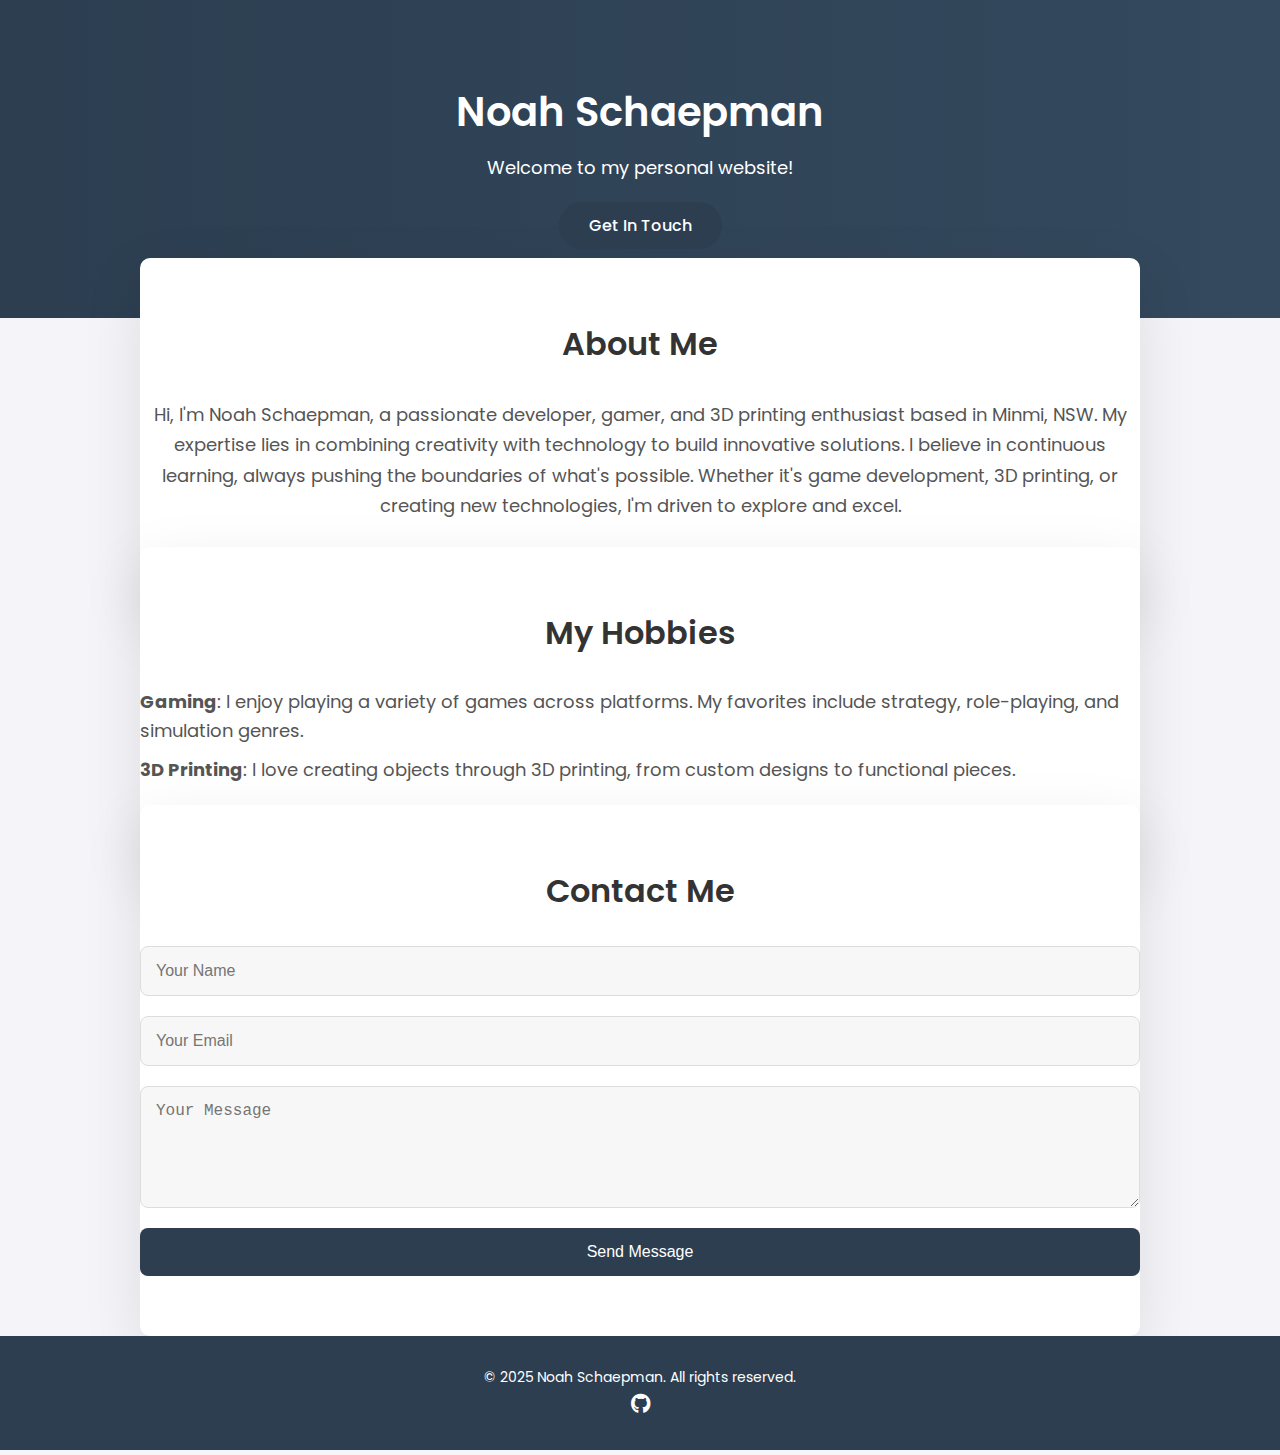
<file: index.html>
<!DOCTYPE html>
<html lang="en">
<head>
  <meta charset="UTF-8">
  <meta name="viewport" content="width=device-width, initial-scale=1.0">
  <title>Noah Schaepman - Personal Website</title>
  <link href="https://fonts.googleapis.com/css2?family=Poppins:wght@400;500;600&display=swap" rel="stylesheet">
  <link rel="stylesheet" href="https://cdnjs.cloudflare.com/ajax/libs/font-awesome/5.15.3/css/all.min.css">
  <style>
    * {
      margin: 0;
      padding: 0;
      box-sizing: border-box;
    }

    body {
      font-family: 'Poppins', sans-serif;
      background-color: #f4f4f9;
      color: #333;
      line-height: 1.6;
    }

    header {
      background: linear-gradient(90deg, #2c3e50, #34495e);
      color: #fff;
      text-align: center;
      padding: 80px 0;
    }

    header h1 {
      font-size: 40px;
      font-weight: 600;
      margin-bottom: 10px;
    }

    header p {
      font-size: 18px;
      font-weight: 400;
      margin-bottom: 30px;
    }

    section {
      padding: 60px 0;
      max-width: 1000px;
      margin: 0 auto;
      background-color: #fff;
      border-radius: 10px;
      box-shadow: 0 20px 60px rgba(0, 0, 0, 0.1);
      margin-top: -60px;
    }

    h2 {
      text-align: center;
      font-size: 32px;
      font-weight: 600;
      margin-bottom: 30px;
    }

    .content p {
      font-size: 18px;
      color: #555;
      margin-bottom: 25px;
      text-align: center;
      line-height: 1.7;
    }

    .content ul {
      list-style-type: none;
      margin: 20px 0;
      padding: 0;
    }

    .content ul li {
      font-size: 18px;
      color: #555;
      margin: 10px 0;
    }

    .button {
      background-color: #2c3e50;
      color: #fff;
      padding: 12px 30px;
      text-decoration: none;
      border-radius: 30px;
      font-weight: 500;
      transition: background-color 0.3s;
    }

    .button:hover {
      background-color: #34495e;
    }

    .contact form {
      display: flex;
      flex-direction: column;
      gap: 20px;
    }

    .contact input, .contact textarea {
      padding: 15px;
      font-size: 16px;
      border: 1px solid #ddd;
      border-radius: 8px;
      background-color: #f7f7f7;
    }

    .contact button {
      padding: 15px;
      font-size: 16px;
      background-color: #2c3e50;
      color: #fff;
      border: none;
      border-radius: 8px;
      cursor: pointer;
      transition: background-color 0.3s;
    }

    .contact button:hover {
      background-color: #34495e;
    }

    footer {
      background-color: #2c3e50;
      color: #fff;
      padding: 30px 0;
      text-align: center;
    }

    footer p {
      font-size: 14px;
      font-weight: 400;
    }

    .social-links a {
      color: #fff;
      font-size: 20px;
      margin: 0 10px;
      text-decoration: none;
      transition: color 0.3s;
    }

    .social-links a:hover {
      color: #3498db;
    }

    @media (max-width: 768px) {
      header h1 {
        font-size: 30px;
      }

      header p {
        font-size: 16px;
      }

      .content p {
        font-size: 16px;
      }

      .contact input, .contact textarea {
        font-size: 14px;
      }
    }
  </style>
</head>
<body>

  <!-- Header Section -->
  <header>
    <h1>Noah Schaepman</h1>
    <p>Welcome to my personal website!</p>
    <a href="#contact" class="button">Get In Touch</a>
  </header>

  <!-- About Me Section -->
  <section id="about">
    <h2>About Me</h2>
    <div class="content">
      <p>Hi, I'm Noah Schaepman, a passionate developer, gamer, and 3D printing enthusiast based in Minmi, NSW. My expertise lies in combining creativity with technology to build innovative solutions. I believe in continuous learning, always pushing the boundaries of what's possible. Whether it's game development, 3D printing, or creating new technologies, I'm driven to explore and excel.</p>
    </div>
  </section>

  <!-- Hobbies Section -->
  <section id="hobbies">
    <h2>My Hobbies</h2>
    <div class="content">
      <ul>
        <li><strong>Gaming</strong>: I enjoy playing a variety of games across platforms. My favorites include strategy, role-playing, and simulation genres.</li>
        <li><strong>3D Printing</strong>: I love creating objects through 3D printing, from custom designs to functional pieces.</li>
      </ul>
    </div>
  </section>

  <!-- Contact Section -->
  <section id="contact" class="contact">
    <h2>Contact Me</h2>
    <div class="content">
      <form action="mailto:noahschaepman@gmail.com" method="post" enctype="text/plain">
        <input type="text" name="name" placeholder="Your Name" required>
        <input type="email" name="email" placeholder="Your Email" required>
        <textarea name="message" rows="5" placeholder="Your Message" required></textarea>
        <button type="submit">Send Message</button>
      </form>
    </div>
  </section>

  <!-- Footer Section -->
  <footer>
    <p>&copy; 2025 Noah Schaepman. All rights reserved.</p>
    <div class="social-links">
      <a href="https://github.com/noahschaepman" target="_blank"><i class="fab fa-github"></i></a>
    </div>
  </footer>

</body>
</html>
</file>
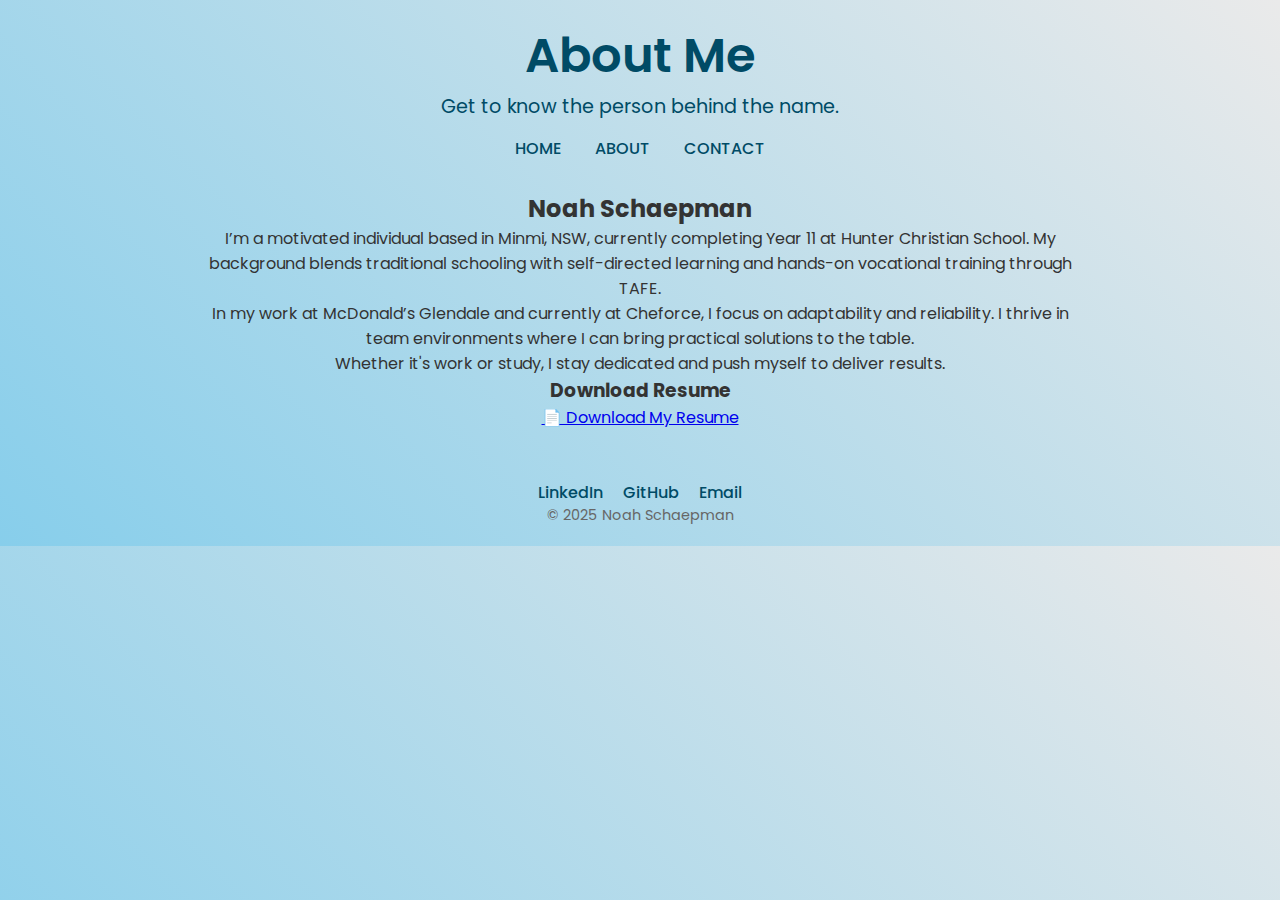
<file: about.html>
<!-- about.html -->
<!DOCTYPE html>
<html lang="en">
<head>
  <meta charset="UTF-8" />
  <meta name="viewport" content="width=device-width, initial-scale=1.0" />
  <title>About Noah Schaepman</title>
  <link rel="stylesheet" href="style.css" />
  <link href="https://fonts.googleapis.com/css2?family=Poppins:wght@400;600&display=swap" rel="stylesheet" />
</head>
<body>

  <header>
    <div class="header-container">
      <h1>About Me</h1>
      <p>Get to know the person behind the name.</p>
    </div>
    <nav>
      <ul>
        <li><a href="index.html">Home</a></li>
        <li><a href="about.html">About</a></li>
        <li><a href="contact.html">Contact</a></li>
      </ul>
    </nav>
  </header>

  <section class="content">
    <h2>Noah Schaepman</h2>
    <p>I’m a motivated individual based in Minmi, NSW, currently completing Year 11 at Hunter Christian School. My background blends traditional schooling with self-directed learning and hands-on vocational training through TAFE.</p>
    <p>In my work at McDonald’s Glendale and currently at Cheforce, I focus on adaptability and reliability. I thrive in team environments where I can bring practical solutions to the table.</p>
    <p>Whether it's work or study, I stay dedicated and push myself to deliver results.</p>

    <h3>Download Resume</h3>
    <p><a class="download-btn" href="noah_schaepman_resume.pdf" download>📄 Download My Resume</a></p>
  </section>

  <footer>
    <div class="social-links">
      <a href="https://www.linkedin.com/in/noahschaepman" target="_blank">LinkedIn</a>
      <a href="https://github.com/noahschaepman" target="_blank">GitHub</a>
      <a href="mailto:noahschaepman@gmail.com">Email</a>
    </div>
    <p>© 2025 Noah Schaepman</p>
  </footer>

</body>
</html>
</file>
<file: style.css>
/* Base styles */
* {
  margin: 0;
  padding: 0;
  box-sizing: border-box;
}

body {
  font-family: 'Poppins', sans-serif;
  background: linear-gradient(45deg, #87CEEB, #EAEAEA);
  color: #333;
  padding: 20px;
}

header {
  text-align: center;
  margin-bottom: 30px;
}

.header-container h1 {
  font-size: 3rem;
  font-weight: 600;
  color: #004b66;
}

header p {
  font-size: 1.2rem;
  color: #004b66;
}

nav ul {
  list-style: none;
  padding: 0;
  text-align: center;
  margin-top: 15px;
}

nav ul li {
  display: inline-block;
  margin: 0 15px;
}

nav a {
  text-decoration: none;
  color: #004b66;
  font-weight: 500;
  font-size: 1rem;
  text-transform: uppercase;
}

.content {
  text-align: center;
  max-width: 900px;
  margin: 0 auto;
}

footer {
  text-align: center;
  margin-top: 50px;
}

footer p {
  font-size: 0.9rem;
  color: #666;
}

/* Social Media Links */
.social-links {
  display: flex;
  justify-content: center;
  gap: 20px;
  margin-top: 20px;
}

.social-links a {
  text-decoration: none;
  color: #004b66;
  font-weight: 500;
}

.social-links a:hover {
  text-decoration: underline;
}
</file>
